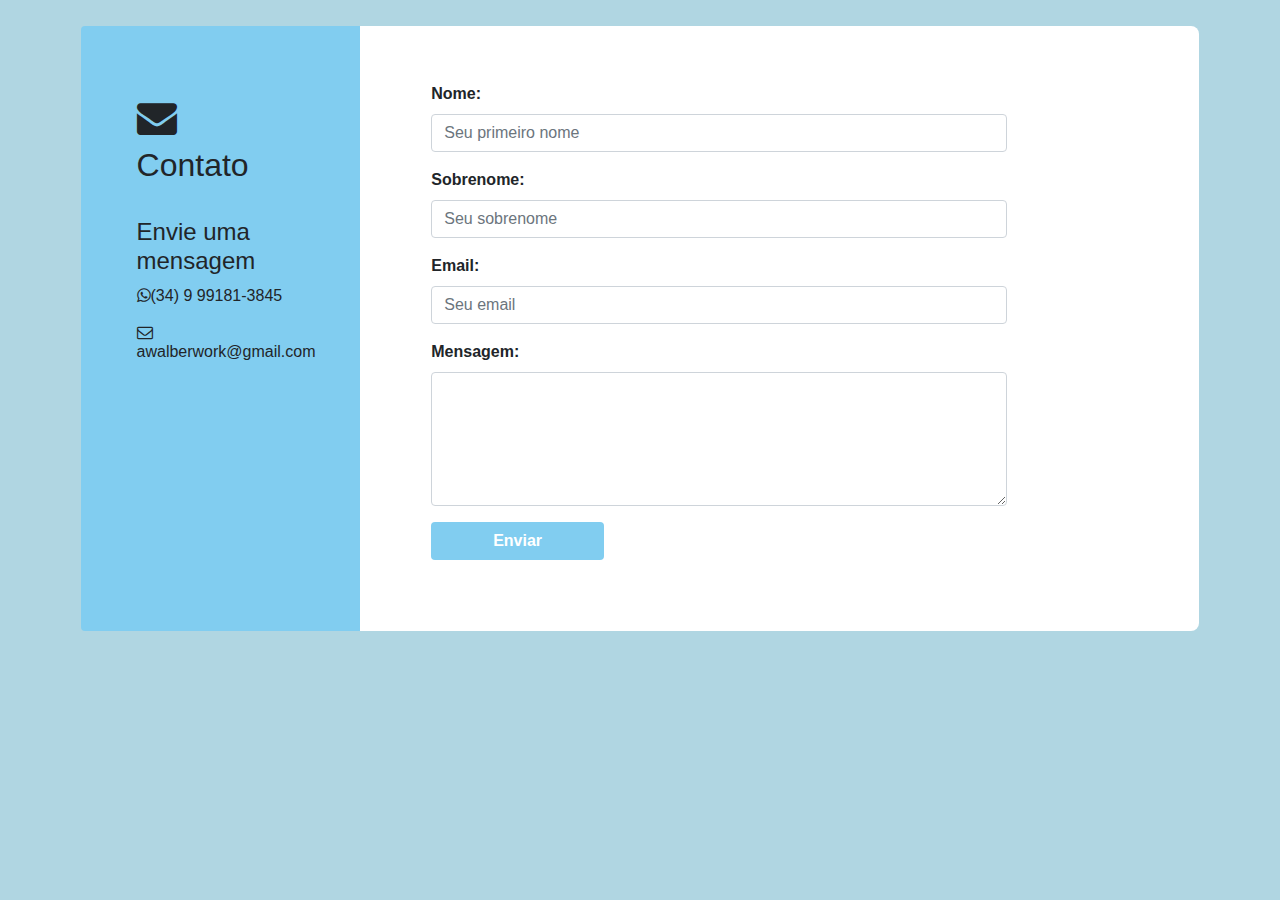
<file: contato.html>
<html>
    <head>
        <link rel="stylesheet" href="https://cdn.jsdelivr.net/npm/bootstrap@4.6.1/dist/css/bootstrap.min.css">
        <link rel="stylesheet" href="https://cdnjs.cloudflare.com/ajax/libs/font-awesome/4.7.0/css/font-awesome.min.css">
        <link rel="stylesheet" href="contato.css">
    </head>
    <!-- Página de contato -->
    <body>
        <article class="body"> <!-- Contato, telefone e email --> 
            <div class="container contact">
                <div class="row">
                    <div class="col-md-3">
                        <div class="contact-info">
                            <h1><i class="fa fa-envelope" aria-hidden="true"></i></h1>
                            <h2>Contato</h2>
                            <h4>Envie uma mensagem</h4>
                            <p><i class="fa fa-whatsapp" aria-hidden="true"></i><span>(34) 9 99181-3845</span></p> 
                            <p></p><i class="fa fa-envelope-o" aria-hidden="true"></i><span>awalberwork@gmail.com</span></p> 
                        </div>
                    </div>

                    <!-- Formulário --> 
                    <div class="col-md-9">
                        <div class="contact-form">
                            <div class="form-group"> 
                              <label class="control-label col-sm-2" for="fname">Nome:</label>
                              <div class="col-sm-10">          
                                <input type="text" class="form-control" id="fname" placeholder="Seu primeiro nome" name="fname"> <!-- Para colocar o nome --> 
                              </div>
                            </div>

                            <!-- Para colocar o sobrenome -->
                            <div class="form-group">
                              <label class="control-label col-sm-2" for="lname">Sobrenome:</label>
                              <div class="col-sm-10">          
                                <input type="text" class="form-control" id="lname" placeholder="Seu sobrenome" name="lname"> 
                              </div>
                            </div>

                             <!-- Para colocar o email -->
                            <div class="form-group">
                              <label class="control-label col-sm-2" for="email">Email:</label>
                              <div class="col-sm-10">
                                <input type="email" class="form-control" id="email" placeholder="Seu email" name="email">  
                              </div>
                            </div>

                              <!-- Para colocar a mensagem -->
                            <div class="form-group">
                              <label class="control-label col-sm-2" for="comment">Mensagem:</label>
                              <div class="col-sm-10">
                                <textarea class="form-control" rows="5" id="comment"></textarea> 
                              </div>
                            </div>

                             <!-- Para enviar a mensagem -->
                            <div class="form-group">        
                              <div class="col-sm-offset-2 col-sm-10">
                                <button type="submit" class="btn btn-default">Enviar</button> 
                              </div>
                            </div>
                        </div>
                    </div>
                </div>
            </div>            
        </article>
    </body>
</html>
</file>
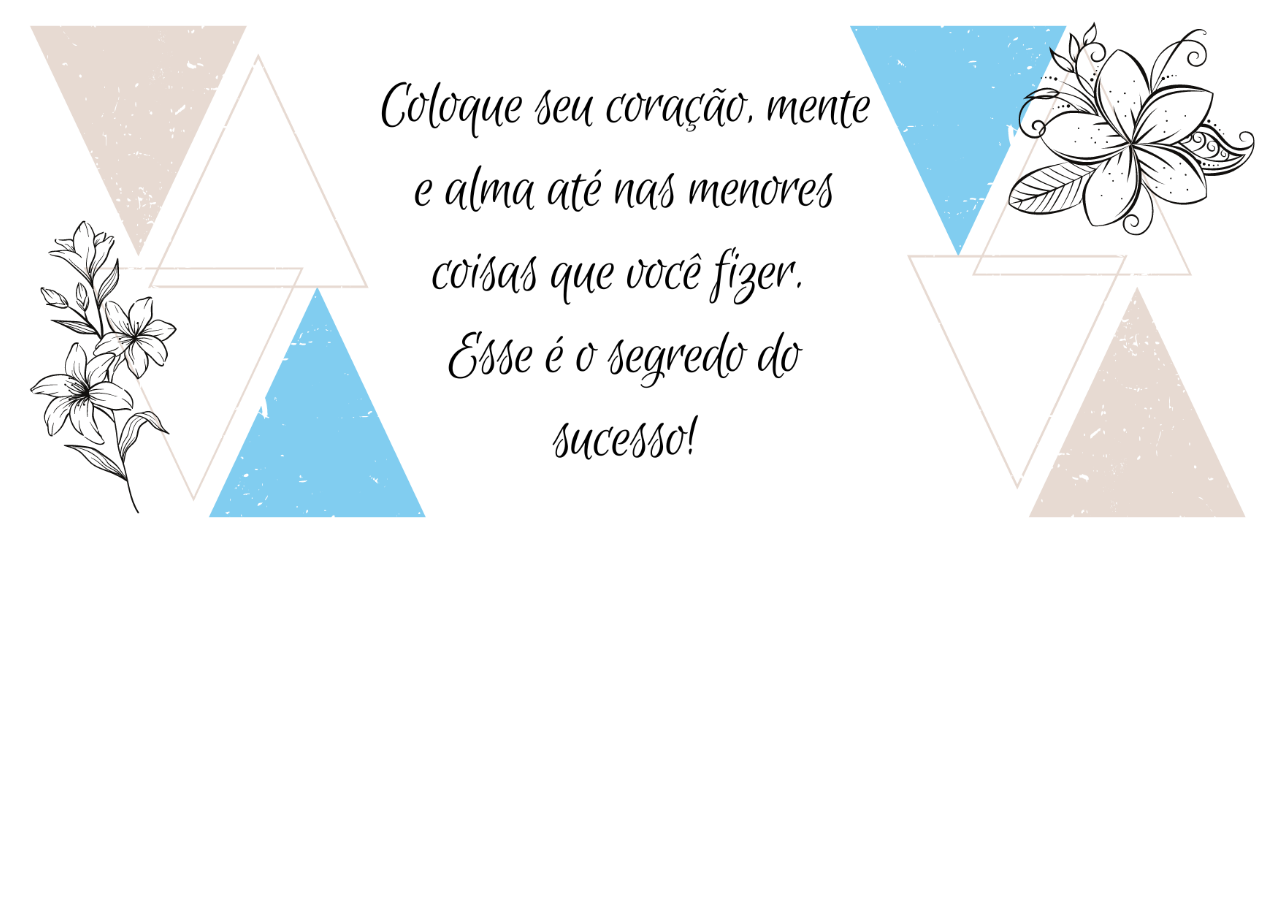
<file: home.html>
<link rel="stylesheet" href="geral.css">
<html>
    <div class="section">
      
        <hl> <!-- Página inicial --> 
           
            <img src="homeimagem.png" alt="Amanda Walber" style="float:right; width: 100%; ">
        </hl>
       
    </div>
</html>
</file>
<file: contato.css>
body{  /*Cor do fundo*/
    background-color: #b0d6e2;
}

 /* Parte de contato */
.contact{  
    padding: 2%;
    height: 400px;
}
.col-md-3{
    background: #81cdf0;
    padding: 5%;
    border-top-left-radius: 0.25rem;
    border-bottom-left-radius: 0.25rem;
}
.contact-info{
    margin-top:10%;
}
.contact-info img{
    margin-bottom: 20%;
}
.contact-info h2{
    margin-bottom: 20%;
}
.col-md-9{  /*Fundo*/
    background: #fff;
    padding: 5%;
    border-top-right-radius: 0.5rem;
    border-bottom-right-radius: 0.5rem;
}
.contact-form label{
    font-weight:800;
}
.contact-form button{  /*Botão do formulário*/
    background: #81cdf0;
    color: #fff;
    font-weight: 800;
    width: 30%;
}
.contact-form button:focus{ 
    box-shadow:none;
}
</file>
<file: geral.css>
.navbar {
    padding-left: 0;
    margin-bottom: 0;
    list-style: none
    max-height: 340px;
    padding-right: 15px;
    padding-left: 15px;
    overflow-x: visible;
    border-top: 1px solid transparent;
    box-shadow: inset 0 1px 0 rgba(255, 255, 255, 0.1);
    -webkit-overflow-scrolling: touch;
}

iframe{
    width: 100%;
    height: 100%;
    border: 0;
}

.body {
    background-color: #81cdf0;
}


.section {
    margin: 0 auto;
    background-color: white;
    width: 98%;
    height: 85%;
    padding: 10px;
    border-radius: 10px;
   
}
</file>
